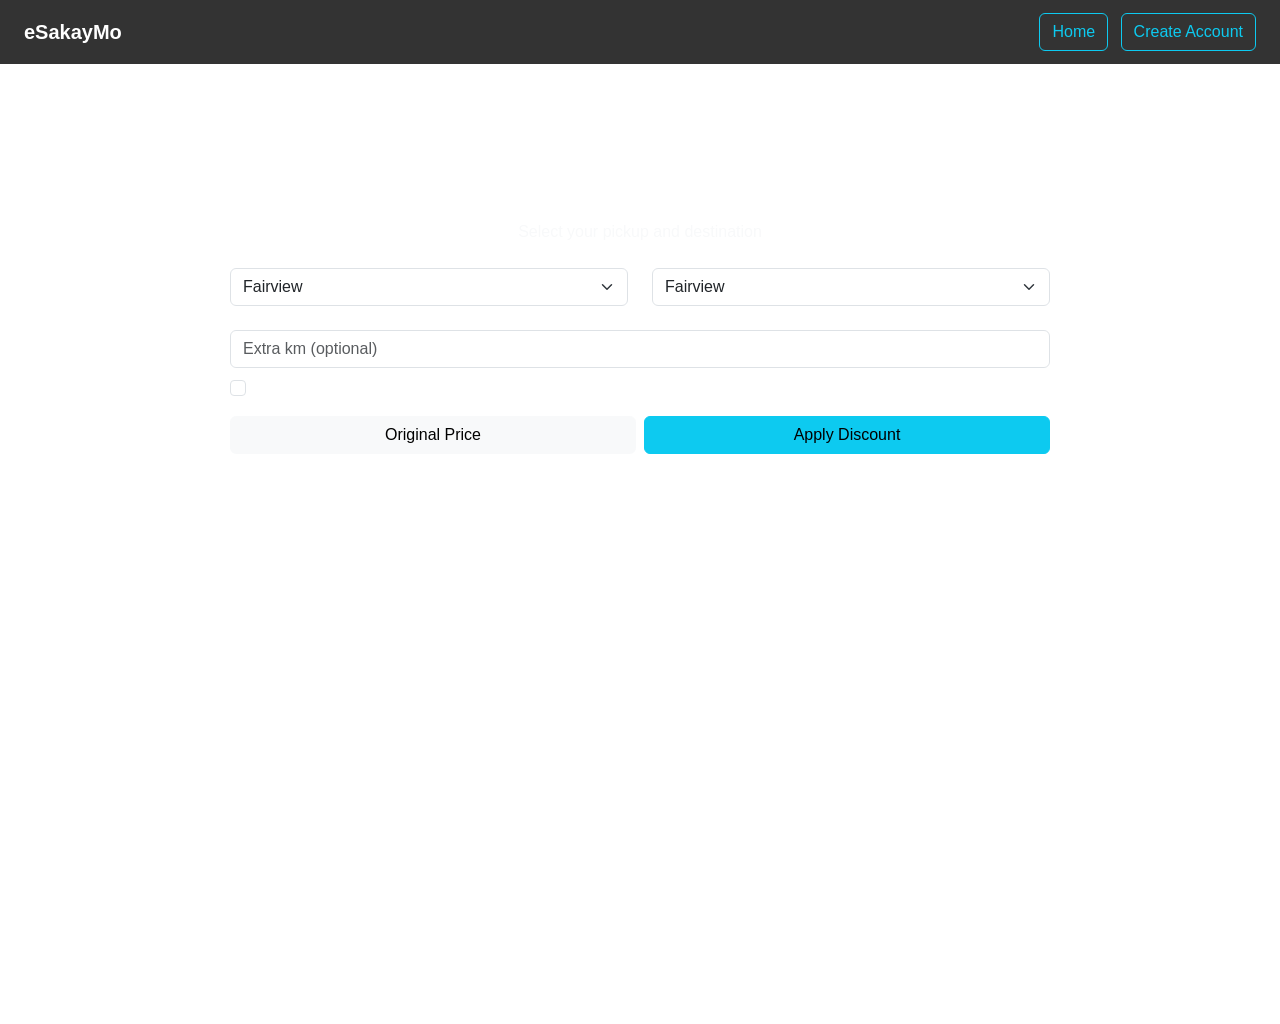
<file: index.html>
<!DOCTYPE html>
<html lang="en">
<head>
<meta charset="UTF-8">
<title>eSakayMo | Smart Fare Guide</title>
<meta name="viewport" content="width=device-width, initial-scale=1.0">
<link href="https://cdn.jsdelivr.net/npm/bootstrap@5.3.3/dist/css/bootstrap.min.css" rel="stylesheet">
<link rel="stylesheet" href="style.css">
</head>

<body class="home-page">

<nav class="navbar navbar-dark px-4">
  <span class="navbar-brand fw-bold">eSakayMo</span>
  <div>
    <a href="index.html" class="btn btn-outline-info me-2">Home</a>
    <a href="registration.html" class="btn btn-outline-info">Create Account</a>
  </div>
</nav>

<div class="overlay">
  <div class="container tech-card text-center">

    <h1 class="mb-2">Smart Fare Matrix</h1>
    <p class="text-light">Select your pickup and destination</p>

    <div class="row mt-4">
      <div class="col-md-6 mb-3">
        <select id="startPoint" class="form-select">
          <option value="0">Fairview</option>
          <option value="5">Zabarte</option>
          <option value="10">SM North</option>
          <option value="15">Cubao</option>
          <option value="20">Ortigas</option>
          <option value="25">Makati</option>
          <option value="30">Taft Avenue</option>
        </select>
      </div>
      <div class="col-md-6 mb-3">
        <select id="endPoint" class="form-select">
          <option value="0">Fairview</option>
          <option value="5">Zabarte</option>
          <option value="10">SM North</option>
          <option value="15">Cubao</option>
          <option value="20">Ortigas</option>
          <option value="25">Makati</option>
          <option value="30">Taft Avenue</option>
        </select>
      </div>
    </div>

    <input type="number" id="customKM" class="form-control mt-2" placeholder="Extra km (optional)">

    <div class="form-check text-start mt-2">
      <input class="form-check-input" type="checkbox" id="discountBox">
      <label class="form-check-label text-white">Apply 20% Discount</label>
    </div>

    <div class="mt-3 d-flex gap-2">
      <button class="btn btn-light w-50" onclick="computeTotal(false)">Original Price</button>
      <button class="btn btn-info w-50" onclick="computeTotal(true)">Apply Discount</button>
    </div>

    <h3 class="mt-4 text-white" id="fareOutput">₱ 0.00</h3>

    <div class="map-container mt-4">
      <iframe 
        src="https://maps.google.com/maps?q=metro manila&t=&z=11&ie=UTF8&iwloc=&output=embed"
        width="100%" height="250" style="border:0;">
      </iframe>
    </div>

  </div>
</div>

<footer>
Mandy Cajanding & Mateo Salacup | 9-Sapphire | Source: w3schools.com
</footer>

<script src="proj.js"></script>
</body>
</html>
</file>
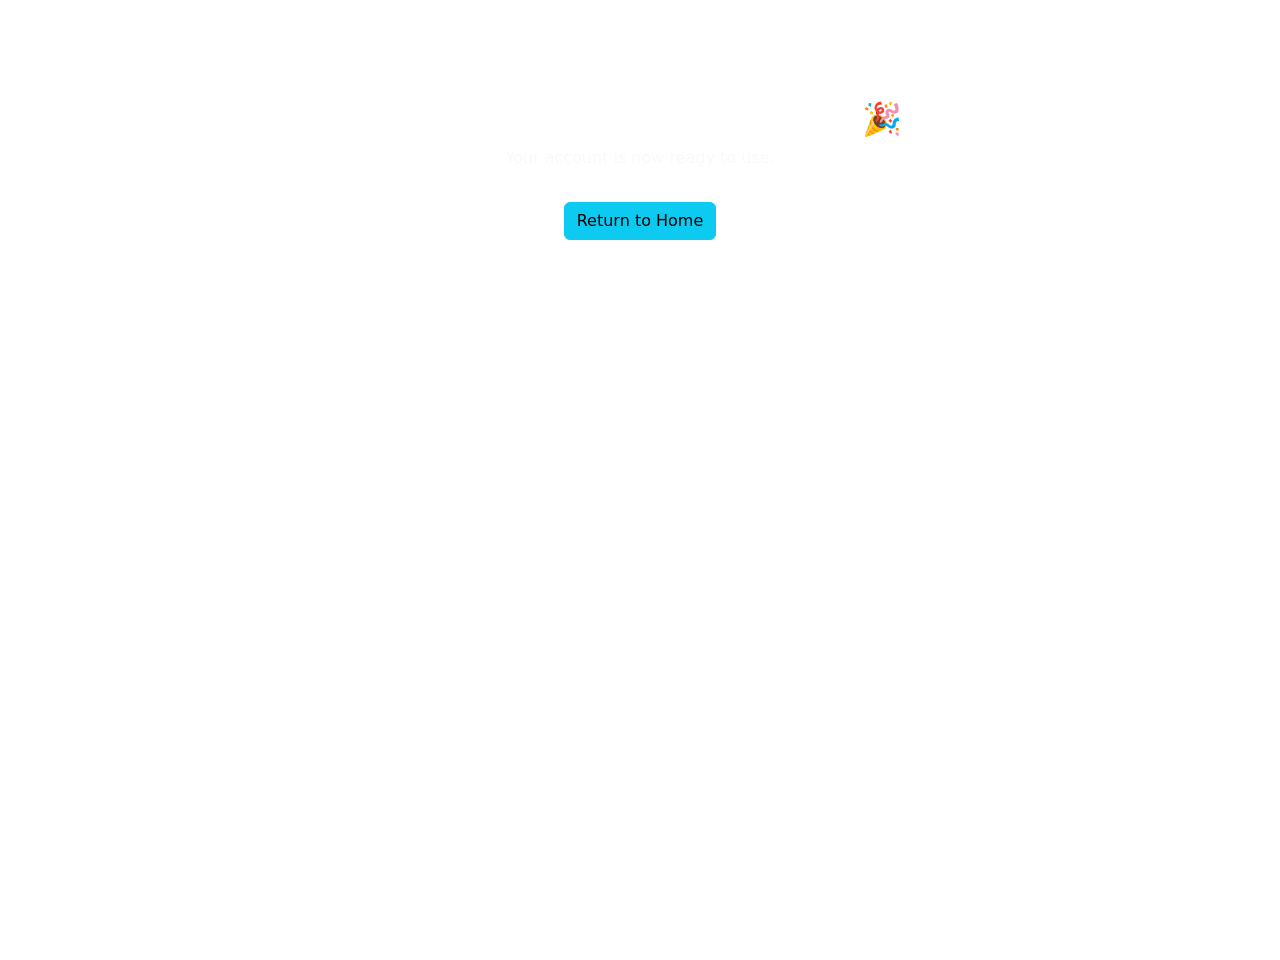
<file: confirmation.html>
<!DOCTYPE html>
<html lang="en">
<head>
<meta charset="UTF-8">
<title>eSakayMo | Confirmation</title>
<meta name="viewport" content="width=device-width, initial-scale=1.0">
<link rel="stylesheet" href="style.css">
<link href="https://cdn.jsdelivr.net/npm/bootstrap@5.3.3/dist/css/bootstrap.min.css" rel="stylesheet">
</head>

<body class="confirmation-page">

<div class="overlay">
  <div class="container text-center tech-card">

    <h2>Account Created Successfully 🎉</h2>
    <p class="text-light">Your account is now ready to use.</p>

    <a href="index.html" class="btn btn-info mt-3">Return to Home</a>

  </div>
</div>

<footer>
Mandy Cajanding & Mateo Salacup | 9-Sapphire | Source: w3schools.com
</footer>

</body>
</html>
</file>
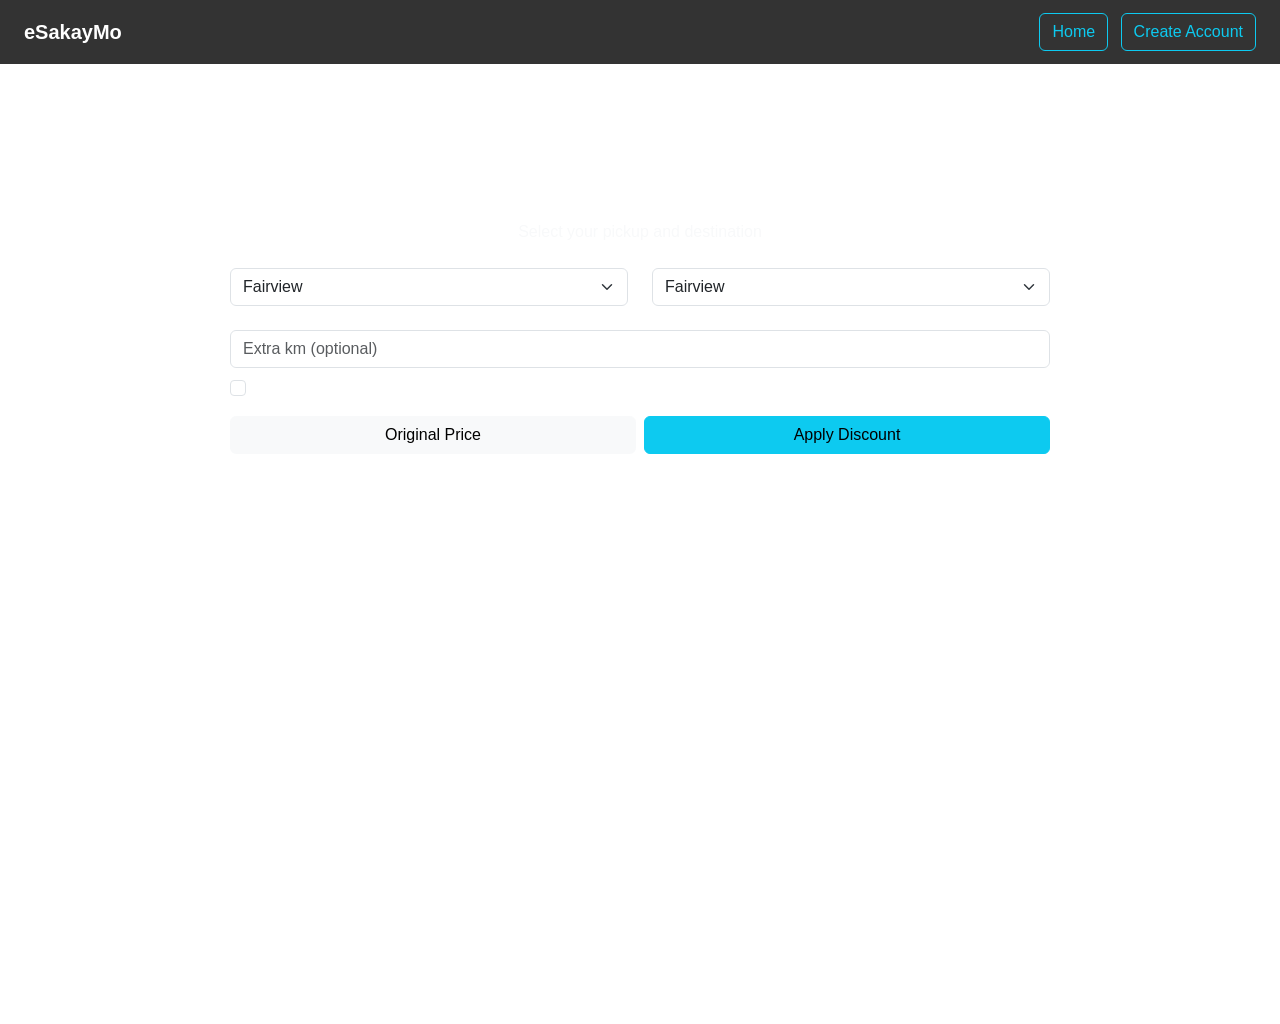
<file: Fairview_ICT9Sapphire_Q3Project_Group#7.html>
<!DOCTYPE html>
<html lang="en">
<head>
<meta charset="UTF-8">
<title>eSakayMo | Smart Fare Guide</title>
<meta name="viewport" content="width=device-width, initial-scale=1.0">
<link href="https://cdn.jsdelivr.net/npm/bootstrap@5.3.3/dist/css/bootstrap.min.css" rel="stylesheet">
<link rel="stylesheet" href="style.css">
</head>

<body class="home-page">

<nav class="navbar navbar-dark px-4">
  <span class="navbar-brand fw-bold">eSakayMo</span>
  <div>
    <a href="index.html" class="btn btn-outline-info me-2">Home</a>
    <a href="registration.html" class="btn btn-outline-info">Create Account</a>
  </div>
</nav>

<div class="overlay">
  <div class="container tech-card text-center">

    <h1 class="mb-2">Smart Fare Matrix</h1>
    <p class="text-light">Select your pickup and destination</p>

    <div class="row mt-4">
      <div class="col-md-6 mb-3">
        <select id="startPoint" class="form-select">
          <option value="0">Fairview</option>
          <option value="5">Zabarte</option>
          <option value="10">SM North</option>
          <option value="15">Cubao</option>
          <option value="20">Ortigas</option>
          <option value="25">Makati</option>
          <option value="30">Taft Avenue</option>
        </select>
      </div>
      <div class="col-md-6 mb-3">
        <select id="endPoint" class="form-select">
          <option value="0">Fairview</option>
          <option value="5">Zabarte</option>
          <option value="10">SM North</option>
          <option value="15">Cubao</option>
          <option value="20">Ortigas</option>
          <option value="25">Makati</option>
          <option value="30">Taft Avenue</option>
        </select>
      </div>
    </div>

    <input type="number" id="customKM" class="form-control mt-2" placeholder="Extra km (optional)">

    <div class="form-check text-start mt-2">
      <input class="form-check-input" type="checkbox" id="discountBox">
      <label class="form-check-label text-white">Apply 20% Discount</label>
    </div>

    <div class="mt-3 d-flex gap-2">
      <button class="btn btn-light w-50" onclick="computeTotal(false)">Original Price</button>
      <button class="btn btn-info w-50" onclick="computeTotal(true)">Apply Discount</button>
    </div>

    <h3 class="mt-4 text-white" id="fareOutput">₱ 0.00</h3>

    <div class="map-container mt-4">
      <iframe 
        src="https://maps.google.com/maps?q=metro manila&t=&z=11&ie=UTF8&iwloc=&output=embed"
        width="100%" height="250" style="border:0;">
      </iframe>
    </div>

  </div>
</div>

<footer>
Mandy Cajanding & Mateo Salacup | 9-Sapphire | Source: w3schools.com
</footer>

<script src="proj.js"></script>
</body>
</html>
</file>
<file: style.css>
body {
  font-family: 'Segoe UI', sans-serif;
}

.overlay {
  min-height: 100vh;
  padding-top: 60px;
}

.navbar {
  background: rgba(0,0,0,0.8);
  padding: 12px 20px;
}

footer {
  text-align: center;
  color: white;
  margin-top: 40px;
  font-size: 13px;
}

/* HOME / FARE MATRIX */
body.home-page {
  background: linear-gradient(135deg, #0f2027, #203a43, #2c5364);
}

.tech-card {
  background: rgba(255,255,255,0.08);
  backdrop-filter: blur(12px);
  padding: 40px;
  border-radius: 20px;
  max-width: 900px;
  margin: 0 auto;
  color: white;
}

.map-container {
  border-radius: 15px;
  overflow: hidden;
}

body.registration-page {
  background-image: url("https://i.pinimg.com/1200x/a5/25/03/a52503ae21b8a91d171b29bd36a5ef82.jpg");
  background-size: cover;
  background-position: center;
  background-attachment: fixed;
}

.account-card {
  background: rgba(255,255,255,0.08);
  backdrop-filter: blur(12px);
  padding: 40px;
  border-radius: 20px;
  max-width: 900px;
  margin: 0 auto;
  color: white;
}

.profile-pic {
  width: 120px;
  height: 120px;
  border-radius: 50%;
  border: 3px solid #fff;
  object-fit: cover;
  margin-bottom: 15px;
}

body.home-page {
  background-image: url("https://i.pinimg.com/1200x/a5/25/03/a52503ae21b8a91d171b29bd36a5ef82.jpg");
  background-size: cover;
  background-position: center;
  background-attachment: fixed;
}
</file>
